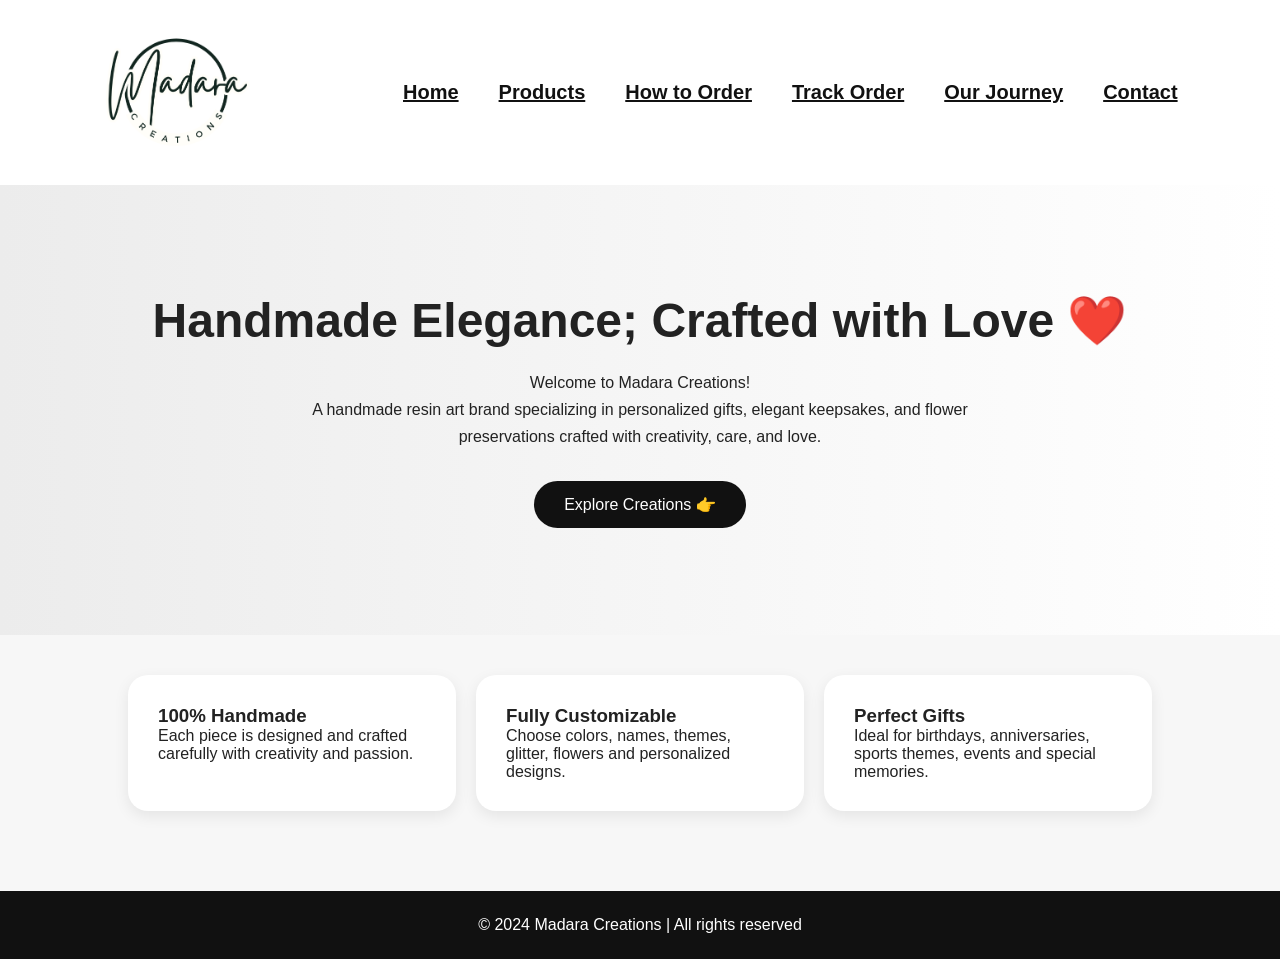
<file: index.html>
<!DOCTYPE html>
<html lang="en">
<head>
  <meta charset="UTF-8">
  <meta name="viewport" content="width=device-width, initial-scale=1.0">
  <title>Madara Creation | Handmade Resin Crafts</title>
  <link rel="stylesheet" href="style.css">
  <script defer src="script.js"></script>
</head>
<body>

<header>
  <nav class="navbar">
    <div class="logo-section">
      <img src="assets/logo.png" alt="Madara Creation Logo">
    </div>

    <ul class="nav-links">
      <li><a href="index.html">Home</a></li>
      <li><a href="products.html">Products</a></li>
      <li><a href="customize.html">How to Order</a></li>
      <li><a href="tracking.html">Track Order</a></li>
      <li><a href="ourjourney.html">Our Journey</a></li>
      <li><a href="contact.html">Contact</a></li>


    </ul>
  </nav>

  <section class="hero">
    <div class="hero-text">
      <h1>Handmade Elegance; Crafted with Love ❤️</h1>
      <p>
        Welcome to Madara Creations!<br> A handmade resin art brand specializing in personalized gifts, elegant keepsakes, and flower preservations crafted with creativity, care, and love.

      </p>
      <a href="products.html" class="btn">Explore Creations 👉</a>
    </div>
  </section>
</header>

<section class="features">
  <div class="feature-card">
    <h3>100% Handmade</h3>
    <p>Each piece is designed and crafted carefully with creativity and passion.</p>
  </div>

  <div class="feature-card">
    <h3>Fully Customizable</h3>
    <p>Choose colors, names, themes, glitter, flowers and personalized designs.</p>
  </div>

  <div class="feature-card">
    <h3>Perfect Gifts</h3>
    <p>Ideal for birthdays, anniversaries, sports themes, events and special memories.</p>
  </div>
</section>

<footer>
  <p>© 2024 Madara Creations | All rights reserved</p>
</footer>

</body>
</html>
</file>
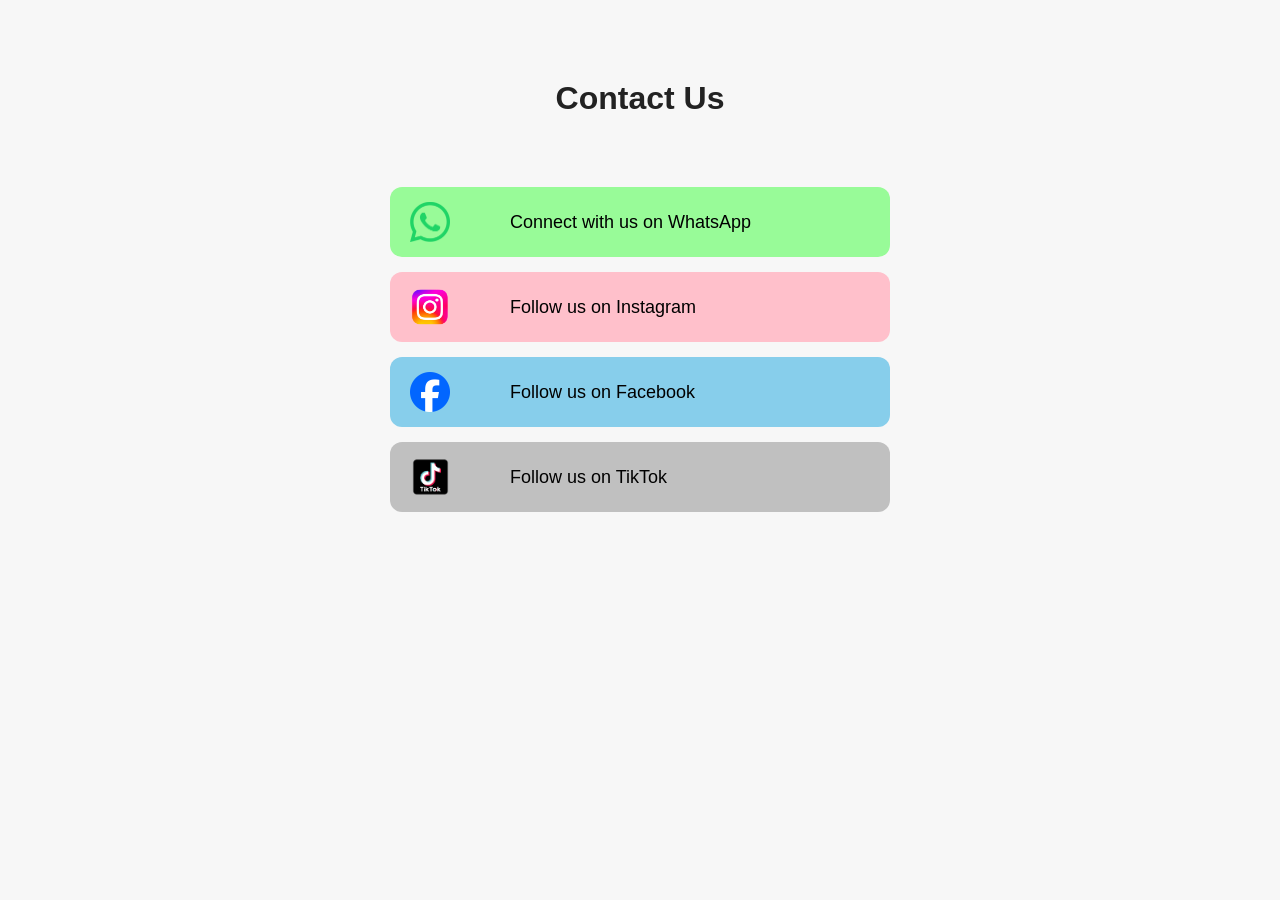
<file: contact.html>
<!DOCTYPE html>
<html lang="en">
<head>
  <meta charset="UTF-8">
  <meta name="viewport" content="width=device-width, initial-scale=1.0">
  <title>Contact | Madara Creation</title>
  <link rel="stylesheet" href="style.css">
</head>

<body>

<div class="page-header">
  <h1>Contact Us</h1>
</div>

<section class="contact-section">

<a href="https://wa.me/94715370128" target="_blank" class="contact-bar whatsapp">
  <img src="assets/whatsapp.png" class="contact-icon">
  <span>Connect with us on WhatsApp</span>
</a>

<a href="https://instagram.com/yourusername" target="_blank" class="contact-bar instagram">
  <img src="assets/instagram.png" class="contact-icon">
  <span>Follow us on Instagram</span>
</a>

<a href="https://facebook.com/yourpage" target="_blank" class="contact-bar facebook">
  <img src="assets/facebook.png" class="contact-icon">
  <span>Follow us on Facebook</span>
</a>

<a href="https://tiktok.com/@yourusername" target="_blank" class="contact-bar tiktok">
  <img src="assets/tiktok.png" class="contact-icon">
  <span>Follow us on TikTok</span>
</a>

</section>

</body>
</html>
</file>
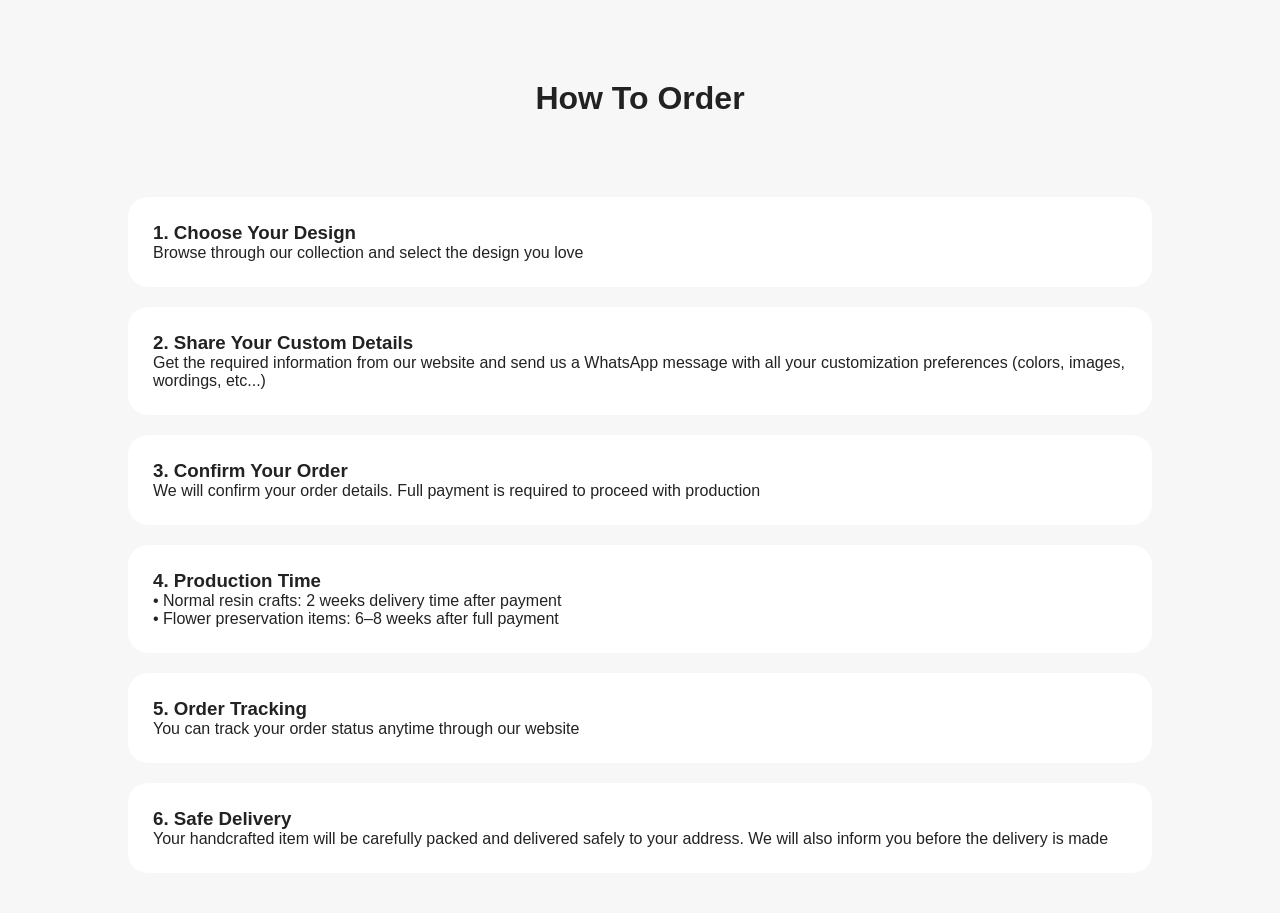
<file: customize.html>
<!DOCTYPE html>
<html lang="en">
<head>
  <meta charset="UTF-8">
  <meta name="viewport" content="width=device-width, initial-scale=1.0">
  <title>Custom Orders | Madara Creation</title>
  <link rel="stylesheet" href="style.css">
</head>
<body>

<div class="page-header">
  <h1>How To Order</h1>
</div>

<section class="order-process">
  <div class="step">
    <h3>1. Choose Your Design </h3>
    <p>Browse through our collection and select the design you love </p>
  </div>

  <div class="step">
    <h3>2. Share Your Custom Details</h3>
    <p>Get the required information from our website and send us a WhatsApp message with all your customization preferences (colors, images, wordings, etc...)</p>
  </div>

  <div class="step">
    <h3>3. Confirm Your Order</h3>
    <p>We will confirm your order details. Full payment is required to proceed with production </p>
  </div>

  <div class="step">
    <h3>4. Production Time</h3>
    <p>• Normal resin crafts: 2 weeks delivery time after payment <br>
• Flower preservation items: 6–8 weeks after full payment</p>
  </div>

  <div class="step">
    <h3>5. Order Tracking</h3>
    <p>You can track your order status anytime through our website</p>
  </div>

  <div class="step">
    <h3>6. Safe Delivery</h3>
    <p>Your handcrafted item will be carefully packed and delivered safely to your address. We will also inform you before the delivery is made </p>
  </div>

</section>

</body>
</html>
</file>
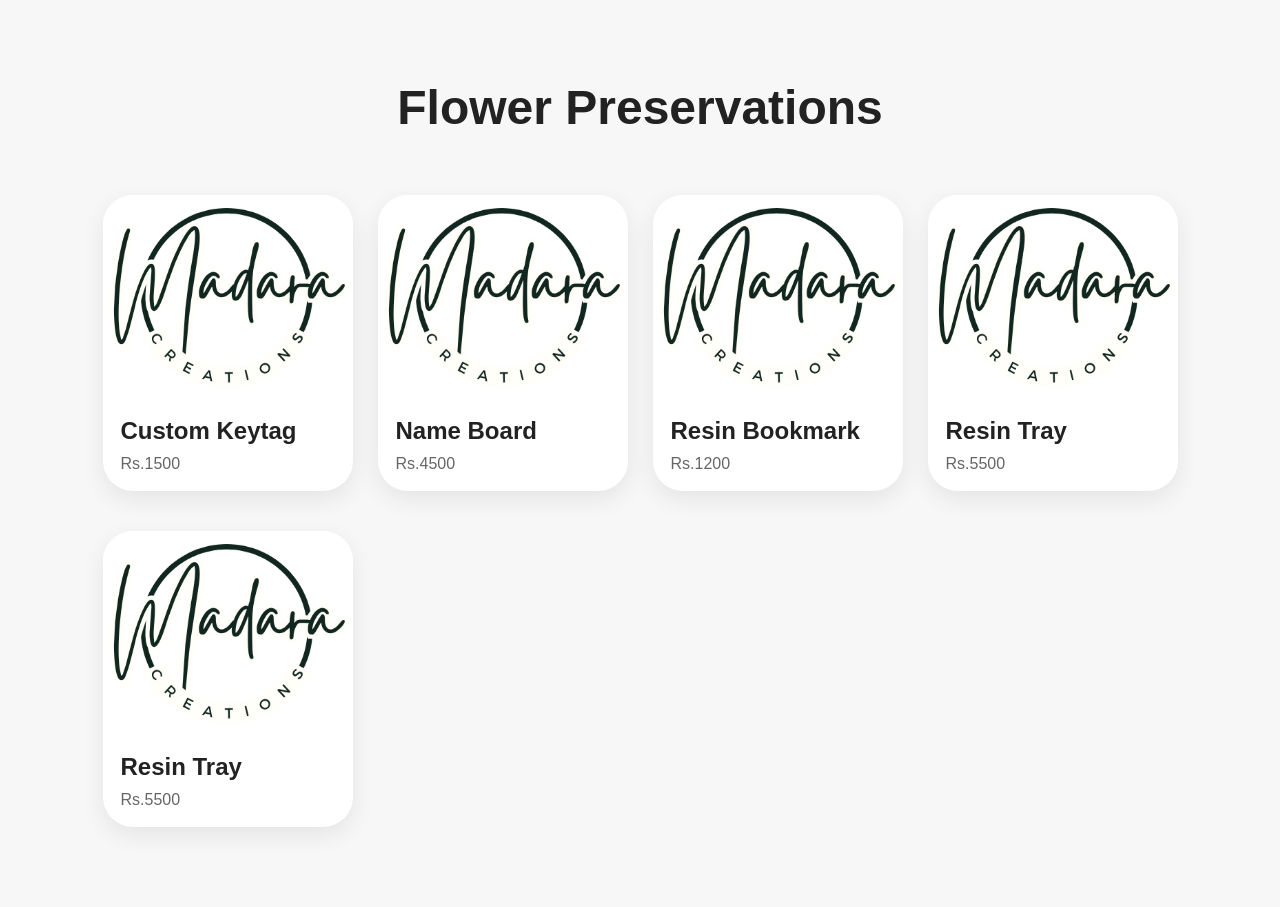
<file: flower-preservation.html>
<!DOCTYPE html>
<html lang="en">
<head>
  <meta charset="UTF-8">
  <meta name="viewport" content="width=device-width, initial-scale=1.0">

  <title>Flower Preservations | Madara Creation</title>

  <link rel="stylesheet" href="style.css">
</head>

<body>

<section class="products-section">
<h1>Flower Preservations</h1>
<div class="products-grid">



<!-- PRODUCT 1 -->
<div class="product-card" onclick="openPopup('popup1')">
<img src="assets/logo.png">
   <div class="product-info">
   <h2>Custom Keytag</h2>
   <p>Rs.1500</p>
   </div>
</div>

<!-- PRODUCT 2 -->
<div class="product-card" onclick="openPopup('popup2')">
<img src="assets/logo.png">
   <div class="product-info">
   <h2>Name Board</h2>
   <p>Rs.4500</p>
   </div>
</div>

<!-- PRODUCT 3 -->
<div class="product-card" onclick="openPopup('popup3')">
<img src="assets/logo.png">
   <div class="product-info">
   <h2>Resin Bookmark</h2>
   <p>Rs.1200</p>
   </div>
</div>

<!-- PRODUCT 4 -->
<div class="product-card" onclick="openPopup('popup4')">
<img src="assets/logo.png">
   <div class="product-info">
   <h2>Resin Tray</h2>
   <p>Rs.5500</p>
   </div>
</div>

<!-- PRODUCT 5 -->
<div class="product-card" onclick="openPopup('popup5')">
<img src="assets/logo.png">
    <div class="product-info">
    <h2>Resin Tray</h2>
    <p>Rs.5500</p>
    </div>
</div>











</div>

</section>

<!-- POPUP 1 -->
<div class="popup" id="popup1">
  <div class="popup-content">
  <span class="close" onclick="closePopup('popup1')">&times;</span>
    <div class="popup-images">
    <img src="assets/logo.png">
    <img src="assets/logo.png">
    <img src="assets/logo.png">
    </div>
   
    <div class="popup-details">
    <h2>Custom Keytag</h2>
    <p><strong>Price:</strong> Rs.1500</p>
    <p><strong>Size:</strong> Small</p>
    <p>
    Personalized resin keytags with names,
    glitter, flowers and custom themes.
    </p>
    </div>
  </div>
</div>

<!-- POPUP 2 -->
<div class="popup" id="popup2">
  <div class="popup-content">
  <span class="close" onclick="closePopup('popup2')">&times;</span>
    <div class="popup-images">
    <img src="assets/logo.png">
    <img src="assets/logo.png">
    </div>

    <div class="popup-details">
    <h2>Name Board</h2>
    <p><strong>Price:</strong> Rs.4500</p>
    <p><strong>Size:</strong> Medium</p>
    <p>
    Elegant customized resin name boards
    for room décor and gifts.
    </p>
    </div>
  </div>
</div>

<!-- POPUP 3 -->
<div class="popup" id="popup3">
  <div class="popup-content">
  <span class="close" onclick="closePopup('popup3')">&times;</span>
    <div class="popup-images">
    <img src="assets/logo.png">
    <img src="assets/logo.png">
    </div>

    <div class="popup-details">
    <h2>Resin Bookmark</h2>
    <p><strong>Price:</strong> Rs.1200</p>
    <p><strong>Size:</strong> Medium</p>
    <p>
    Handmade resin bookmarks with dried flowers, glitter and aesthetic designs.
    </p>
    </div>
  </div>
</div>

<!-- POPUP 4 -->
<div class="popup" id="popup4">
  <div class="popup-content">
  <span class="close" onclick="closePopup('popup4')">&times;</span>
    <div class="popup-images">
    <img src="assets/logo.png">
    <img src="assets/logo.png">
    </div>

    <div class="popup-details">
    <h2>Resin Tray</h2>
    <p><strong>Price:</strong> Rs.1200</p>
    <p><strong>Size:</strong> Medium</p>
    <p>
    Handmade resin bookmarks with dried flowers,
    glitter and aesthetic designs.
    </p>
    </div>
  </div>
</div>








<script src="script.js"></script>

</body>
</html>
</file>
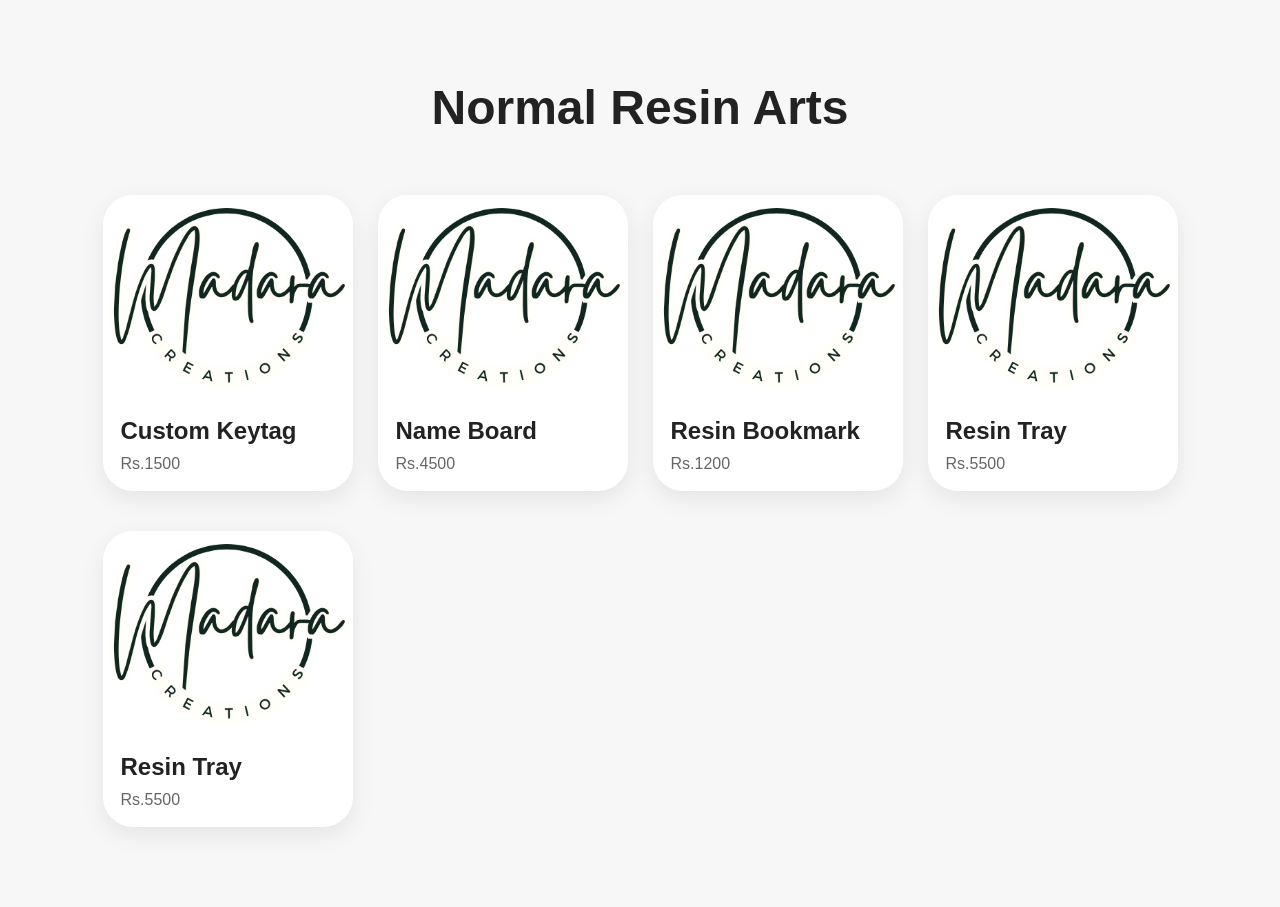
<file: normal-arts.html>
<!DOCTYPE html>
<html lang="en">
<head>
  <meta charset="UTF-8">
  <meta name="viewport" content="width=device-width, initial-scale=1.0">
  <title>Normal Arts | Madara Creation</title>
  <link rel="stylesheet" href="style.css">
</head>

<body>
<section class="products-section">
<h1>Normal Resin Arts</h1>
<div class="products-grid">

<!-- PRODUCT 1 -->
<div class="product-card" onclick="openPopup('popup1')">
<img src="assets/logo.png">
   <div class="product-info">
   <h2>Custom Keytag</h2>
   <p>Rs.1500</p>
   </div>
</div>

<!-- PRODUCT 2 -->
<div class="product-card" onclick="openPopup('popup2')">
<img src="assets/logo.png">
   <div class="product-info">
   <h2>Name Board</h2>
   <p>Rs.4500</p>
   </div>
</div>

<!-- PRODUCT 3 -->
<div class="product-card" onclick="openPopup('popup3')">
<img src="assets/logo.png">
   <div class="product-info">
   <h2>Resin Bookmark</h2>
   <p>Rs.1200</p>
   </div>
</div>

<!-- PRODUCT 4 -->
<div class="product-card" onclick="openPopup('popup4')">
<img src="assets/logo.png">
   <div class="product-info">
   <h2>Resin Tray</h2>
   <p>Rs.5500</p>
   </div>
</div>

<!-- PRODUCT 5 -->
<div class="product-card" onclick="openPopup('popup5')">
<img src="assets/logo.png">
    <div class="product-info">
    <h2>Resin Tray</h2>
    <p>Rs.5500</p>
    </div>
</div>











</div>

</section>

<!-- POPUP 1 -->
<div class="popup" id="popup1">
  <div class="popup-content">
  <span class="close" onclick="closePopup('popup1')">&times;</span>
    <div class="popup-images">
    <img src="assets/logo.png">
    <img src="assets/logo.png">
    <img src="assets/logo.png">
    </div>
   
    <div class="popup-details">
    <h2>Custom Keytag</h2>
    <p><strong>Price:</strong> Rs.1500</p>
    <p><strong>Size:</strong> Small</p>
    <p>
    Personalized resin keytags with names,
    glitter, flowers and custom themes.
    </p>
    </div>
  </div>
</div>

<!-- POPUP 2 -->
<div class="popup" id="popup2">
  <div class="popup-content">
  <span class="close" onclick="closePopup('popup2')">&times;</span>
    <div class="popup-images">
    <img src="assets/logo.png">
    <img src="assets/logo.png">
    </div>

    <div class="popup-details">
    <h2>Name Board</h2>
    <p><strong>Price:</strong> Rs.4500</p>
    <p><strong>Size:</strong> Medium</p>
    <p>
    Elegant customized resin name boards
    for room décor and gifts.
    </p>
    </div>
  </div>
</div>

<!-- POPUP 3 -->
<div class="popup" id="popup3">
  <div class="popup-content">
  <span class="close" onclick="closePopup('popup3')">&times;</span>
    <div class="popup-images">
    <img src="assets/logo.png">
    <img src="assets/logo.png">
    </div>

    <div class="popup-details">
    <h2>Resin Bookmark</h2>
    <p><strong>Price:</strong> Rs.1200</p>
    <p><strong>Size:</strong> Medium</p>
    <p>
    Handmade resin bookmarks with dried flowers, glitter and aesthetic designs.
    </p>
    </div>
  </div>
</div>

<!-- POPUP 4 -->
<div class="popup" id="popup4">
  <div class="popup-content">
  <span class="close" onclick="closePopup('popup4')">&times;</span>
    <div class="popup-images">
    <img src="assets/logo.png">
    <img src="assets/logo.png">
    </div>

    <div class="popup-details">
    <h2>Resin Tray</h2>
    <p><strong>Price:</strong> Rs.1200</p>
    <p><strong>Size:</strong> Medium</p>
    <p>
    Handmade resin bookmarks with dried flowers,
    glitter and aesthetic designs.
    </p>
    </div>
  </div>
</div>










<script src="script.js"></script>

</body>
</html>
</file>
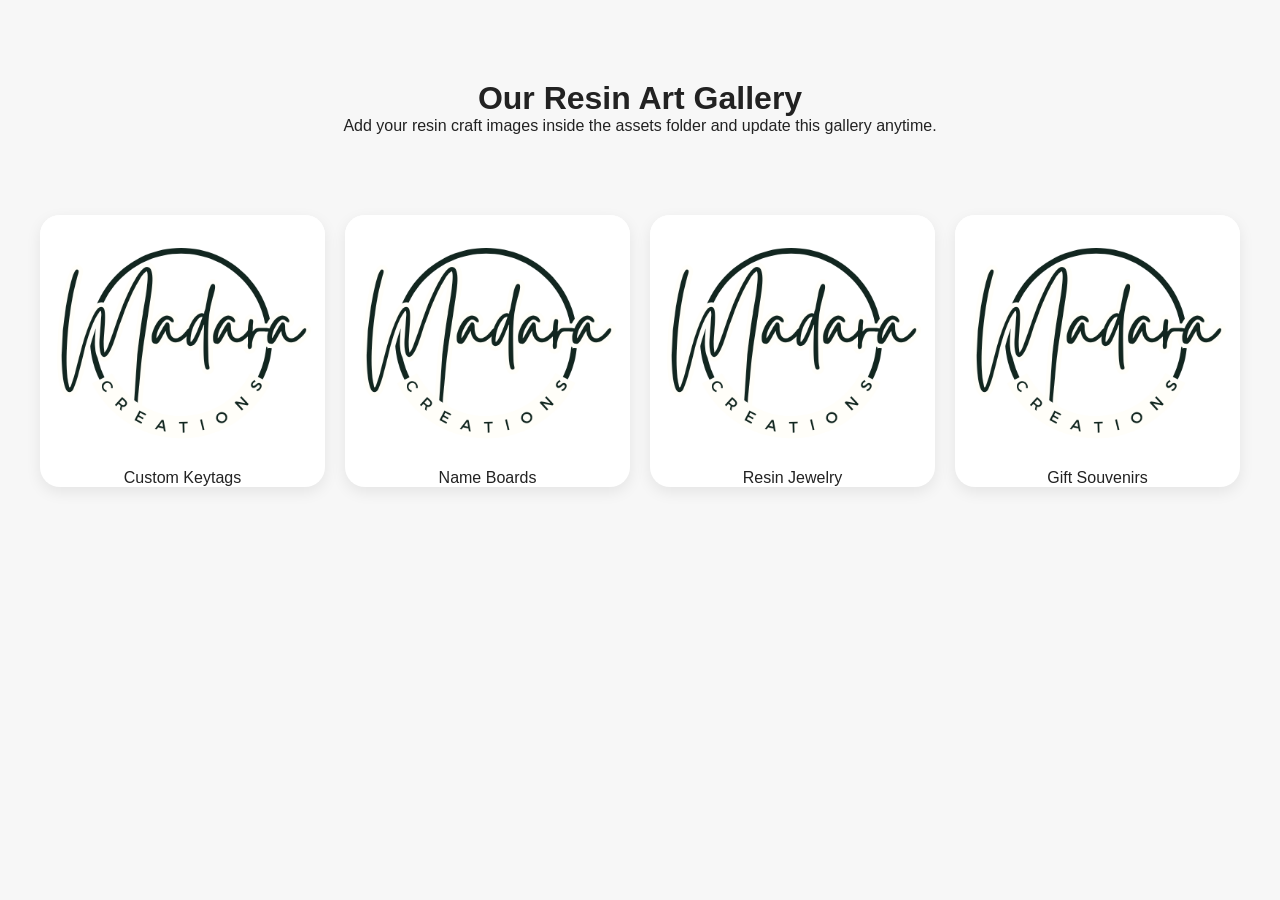
<file: ourjourney.html>
<!DOCTYPE html>
<html lang="en">
<head>
  <meta charset="UTF-8">
  <meta name="viewport" content="width=device-width, initial-scale=1.0">
  <title>Gallery | Madara Creation</title>
  <link rel="stylesheet" href="style.css">
</head>
<body>

<div class="page-header">
  <h1>Our Resin Art Gallery</h1>
  <p>Add your resin craft images inside the assets folder and update this gallery anytime.</p>
</div>

<div class="gallery-grid">
  <div class="gallery-item"><img src="assets/logo.png"><p>Custom Keytags</p></div>
  <div class="gallery-item"><img src="assets/logo.png"><p>Name Boards</p></div>
  <div class="gallery-item"><img src="assets/logo.png"><p>Resin Jewelry</p></div>
  <div class="gallery-item"><img src="assets/logo.png"><p>Gift Souvenirs</p></div>
</div>

</body>
</html>
</file>
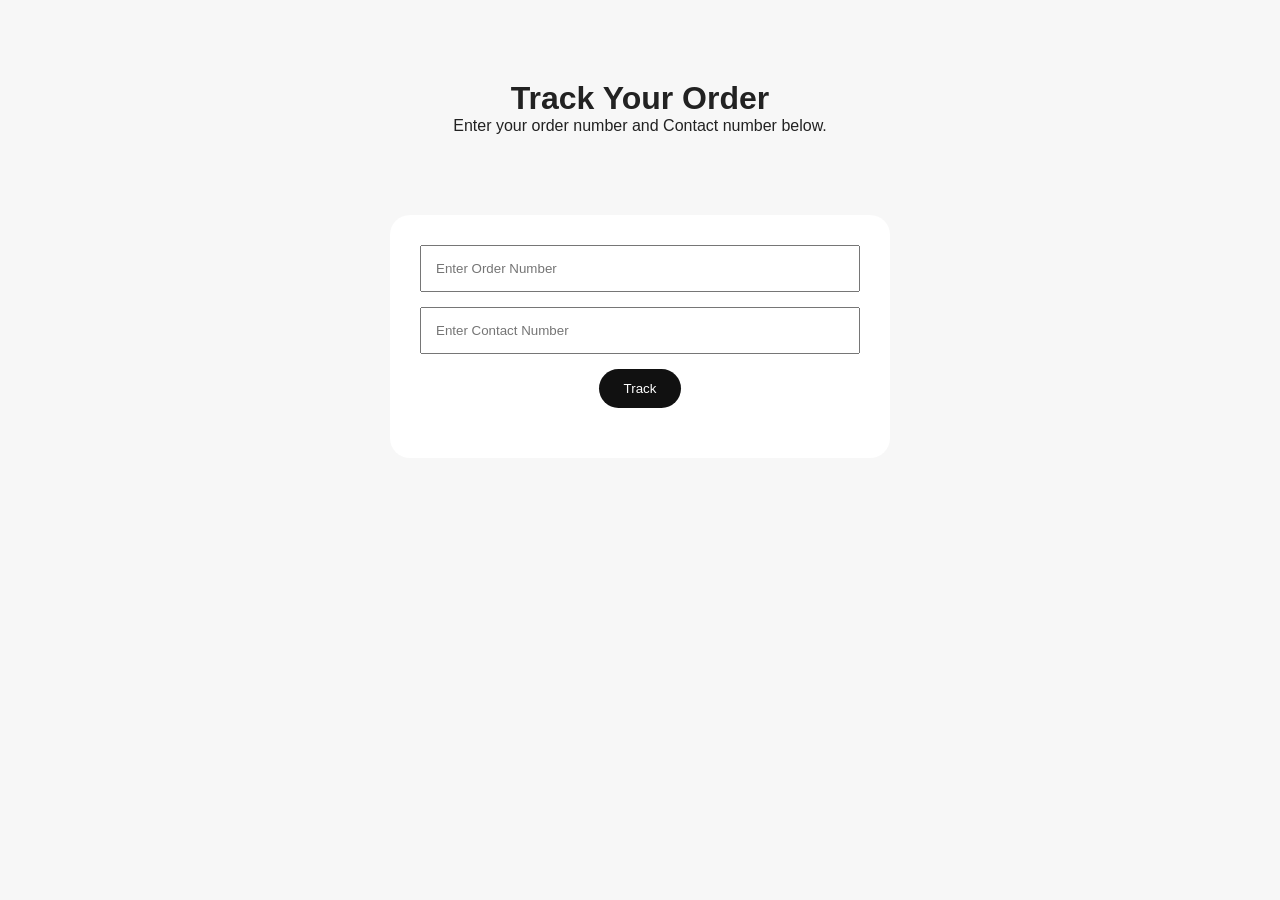
<file: tracking.html>
<!DOCTYPE html>
<html lang="en">
<head>
  <meta charset="UTF-8">
  <meta name="viewport" content="width=device-width, initial-scale=1.0">
  <title>Track Order | Madara Creation</title>
  <link rel="stylesheet" href="style.css">
  <script defer src="script.js"></script>
</head>
<body>

<div class="page-header">
  <h1>Track Your Order</h1>
  <p>Enter your order number and Contact number below.</p>
</div>

<div class="tracking-box">
  <input type="text" id="orderNumber" placeholder="Enter Order Number">
  <input type="text" id="orderNumber" placeholder="Enter Contact Number">
  <button onclick="trackOrder()">Track</button>

  <div id="trackingResult"></div>
</div>

</body>
</html>
</file>
<file: style.css>
*{
  margin:0;
  padding:0;
  box-sizing:border-box;
  font-family:Arial, sans-serif;
}

body{
  background:#f7f7f7;
  color:#222;
}

.navbar{
  display:flex;
  justify-content:space-between;
  align-items:center;
  padding:20px 8%;
  background:white;
  box-shadow:0 2px 10px rgba(0,0,0,0.08);
}

.logo-section img{
  width:150px;
}

.nav-links{
  display:flex;
  list-style:none;
  gap:40px;
}

.nav-links a{
  text-decoration:underline;
  color:#111;
  font-weight:bold;
  font-size:20px;
  transition:0.3s;
  cursor:pointer;
}

.nav-links a:hover{
  color:#777;
  transform:scale(1.1);
}

.hero{
  height:50vh;
  display:flex;
  align-items:center;
  justify-content:center;
  text-align:center;
  padding:20px;
  background:linear-gradient(to right,#ececec,#ffffff);
}

.hero-text h1{
  font-size:3rem;
  margin-bottom:20px;
}

.hero-text p{
  max-width:700px;
  margin:auto;
  line-height:1.7;
  margin-bottom:30px;
}

.btn{
  display:inline-block;
  padding:14px 30px;
  background:#111;
  color:white;
  text-decoration:none;
  border-radius:30px;
}


.features{
  display:grid;
  grid-template-columns:repeat(auto-fit,minmax(250px,1fr));
  gap:20px;
  padding:40px 10%;
}

.feature-card{
  background:white;
  padding:30px;
  border-radius:20px;
  box-shadow:0 5px 15px rgba(0,0,0,0.08);
}

.page-header{
  padding:80px 20px 40px;
  text-align:center;
}

.gallery-grid{
  display:grid;
  grid-template-columns:repeat(auto-fit,minmax(250px,1fr));
  gap:20px;
  padding:40px;
}

.gallery-item{
  background:white;
  border-radius:20px;
  overflow:hidden;
  box-shadow:0 5px 15px rgba(0,0,0,0.08);
  text-align:center;
}

.gallery-item img{
  width:100%;
  height:250px;
  object-fit:contain;
  background:white;
}

.order-process{
  padding:40px 10%;
  display:grid;
  gap:20px;
}

.step{
  background:white;
  padding:25px;
  border-radius:20px;
}

.tracking-box{
  width:90%;
  max-width:500px;
  margin:40px auto;
  background:white;
  padding:30px;
  border-radius:20px;
  text-align:center;
}

.tracking-box input{
  width:100%;
  padding:14px;
  margin-bottom:15px;
}

.tracking-box button{
  padding:12px 25px;
  border:none;
  background:#111;
  color:white;
  border-radius:20px;
}

#trackingResult{
  margin-top:20px;
  font-weight:bold;
}

.contact-section{
  display:grid;
  grid-template-columns:repeat(auto-fit,minmax(250px,1fr));
  gap:20px;
  padding:40px 10%;
}

.contact-card{
  background:white;
  padding:25px;
  border-radius:20px;
  text-align:center;
}

footer{
  padding:25px;
  text-align:center;
  background:#111;
  color:white;
  margin-top:40px;
}

/* GALLERY LANDING PAGE */

.gallery-home {
    position: relative;
    height: 100vh;
    background: linear-gradient(rgba(0,0,0,0.55), rgba(0,0,0,0.55)), url("assets/Product1.png");
    background-size: cover;
    background-position: center;
    display: flex;
    justify-content: center;
    align-items: center;
    overflow: hidden;
}

.gallery-content {
    position: relative;
    z-index: 2;
    width: 90%;
    max-width: 1200px;
    text-align: center;
    color: white;
}

    .gallery-content h1 {
        font-size: 4rem;
        margin-bottom: 20px;
        letter-spacing: 2px;
    }

    .gallery-content p {
        width: 60%;
        margin: auto;
        line-height: 1.8;
        font-size: 1.1rem;
        margin-bottom: 30px;
    }

.gallery-selection {
    display: flex;
    justify-content: center;
    align-items: center;
    gap: 40px;
    flex-wrap: wrap;
}

.gallery-box {
    width: 360px;
    height: 240px;
    border-radius: 35px;
    background: rgba(255,255,255,0.12);
    backdrop-filter: blur(12px);
    border: 1px solid rgba(255,255,255,0.25);
    text-decoration: none;
    color: white;
    display: flex;
    justify-content: center;
    align-items: center;
    transition: 0.5s;
}

    .gallery-box:hover {
        transform: translateY(-15px) scale(1.03);
        background: rgba(255,255,255,0.2);
        box-shadow: 0 15px 40px rgba(0,0,0,0.3);
    }

.box-content {
    padding: 30px;
}

    .box-content h2 {
        font-size: 2rem;
        margin-bottom: 20px;
    }

    .box-content span {
        line-height: 1.8;
        opacity: 0.9;
    }

/* FADE ANIMATION */

.fade-in {
    animation: fadeIn 1.5s ease;
}

@keyframes fadeIn {

    from {
        opacity: 0;
        transform: translateY(40px);
    }

    to {
        opacity: 1;
        transform: translateY(0);
    }
}


/* PRODUCTS PAGE */

.products-section {
    padding: 80px 8%;
}

    .products-section h1 {
        text-align: center;
        font-size: 3rem;
        margin-bottom: 60px;
    }

.products-grid {
    display: grid;
    grid-template-columns: repeat(4,250px);
    justify-content: center;
    gap: 25px;
    row-gap: 40px;
}

.product-card {
    background: white;
    border-radius: 30px;
    overflow: hidden;
    cursor: pointer;
    transition: 0.4s;
    box-shadow: 0 8px 25px rgba(0,0,0,0.08);
}

    .product-card:hover {
        transform: translateY(-12px);
    }

    .product-card img {
        width: 100%;
        height: 200px;
        object-fit: cover;
    }

.product-info {
    padding: 18px;
}

    .product-info h2 {
        margin-bottom: 10px;
    }

    .product-info p {
        color: #666;
    }

/* POPUP */

.popup {
    position: fixed;
    top: 0;
    left: 0;
    width: 100%;
    height: 100%;
    background: rgba(0,0,0,0.75);
    display: none;
    justify-content: center;
    align-items: center;
    z-index: 999;
}

.popup-content {
    background: white;
    width: 90%;
    max-width: 1000px;
    border-radius: 30px;
    padding: 40px;
    position: relative;
    animation: popupShow 0.4s ease;
}

.popup-images {
    display: flex;
    gap: 20px;
    overflow-x: auto;
    margin-bottom: 30px;
}

    .popup-images img {
        width: 280px;
        height: 280px;
        border-radius: 20px;
        object-fit: cover;
    }

.popup-details h2 {
    margin-bottom: 20px;
}

.popup-details p {
    line-height: 1.8;
    margin-bottom: 10px;
}

.close {
    position: absolute;
    top: 20px;
    right: 30px;
    font-size: 2rem;
    cursor: pointer;
}

@keyframes popupShow {

    from {
        opacity: 0;
        transform: scale(0.8);
    }

    to {
        opacity: 1;
        transform: scale(1);
    }
}

/* RESPONSIVE */

@media(max-width:1000px) {

    .products-grid {
        grid-template-columns: repeat(2,1fr);
    }
}

@media(max-width:700px) {

    .products-grid {
        grid-template-columns: 1fr;
    }
}

/*Contact Page edits*/

.contact-section {
    display: flex;
    flex-direction: column;
    gap: 15px;
    padding: 30px;
    align-items: center;
}

/* Horizontal bar */
.contact-bar {
    width: 80%;
    max-width: 500px;
    background: #f5f5f5;
    padding: 15px 20px;
    border-radius: 12px;
    display: flex;
    align-items: center;
    gap: 60px;
    text-decoration: none;
    color: black;
    transition: 0.3s;
}

    /* Hover effect */
    .contact-bar:hover {
        background: #eaeaea;
        transform: translateX(5px);
    }

/* Icon */
.contact-icon {
    width: 40px;
    height: 40px;
    object-fit: contain;
}

/* Text */
.contact-bar span {
    font-size: 18px;
    font-weight: 500;
}

/*Colours for blocks*/
.whatsapp {
    background-color: #98FB98; /* light green */
}
.instagram {
    background-color: #FFC0CB; /* light pink */
}
.facebook {
    background-color: #87CEEB; /* light blue */
}
.tiktok {
    background-color: #C0C0C0; /* gray */
}

/*mobile accessible*/
/* ===== GLOBAL MOBILE RESPONSIVE FIX ===== */

@media (max-width: 768px) {

    /* Make everything scale properly */
    body {
        overflow-x: hidden;
    }

    /* All sections become single column */
    section, .container, .contact-section, .product-section, .gallery {
        flex-direction: column !important;
        grid-template-columns: 1fr !important;
        align-items: center;
    }

    /* Make all boxes full width */
    .contact-bar, .card, .box, .product-box {
        width: 90% !important;
    }

    /* Make images responsive */
    img {
        max-width: 100%;
        height: auto;
    }

    /* Text scaling */
    h1 {
        font-size: 24px;
    }

    h2 {
        font-size: 20px;
    }

    p, span {
        font-size: 14px;
    }
}
</file>
